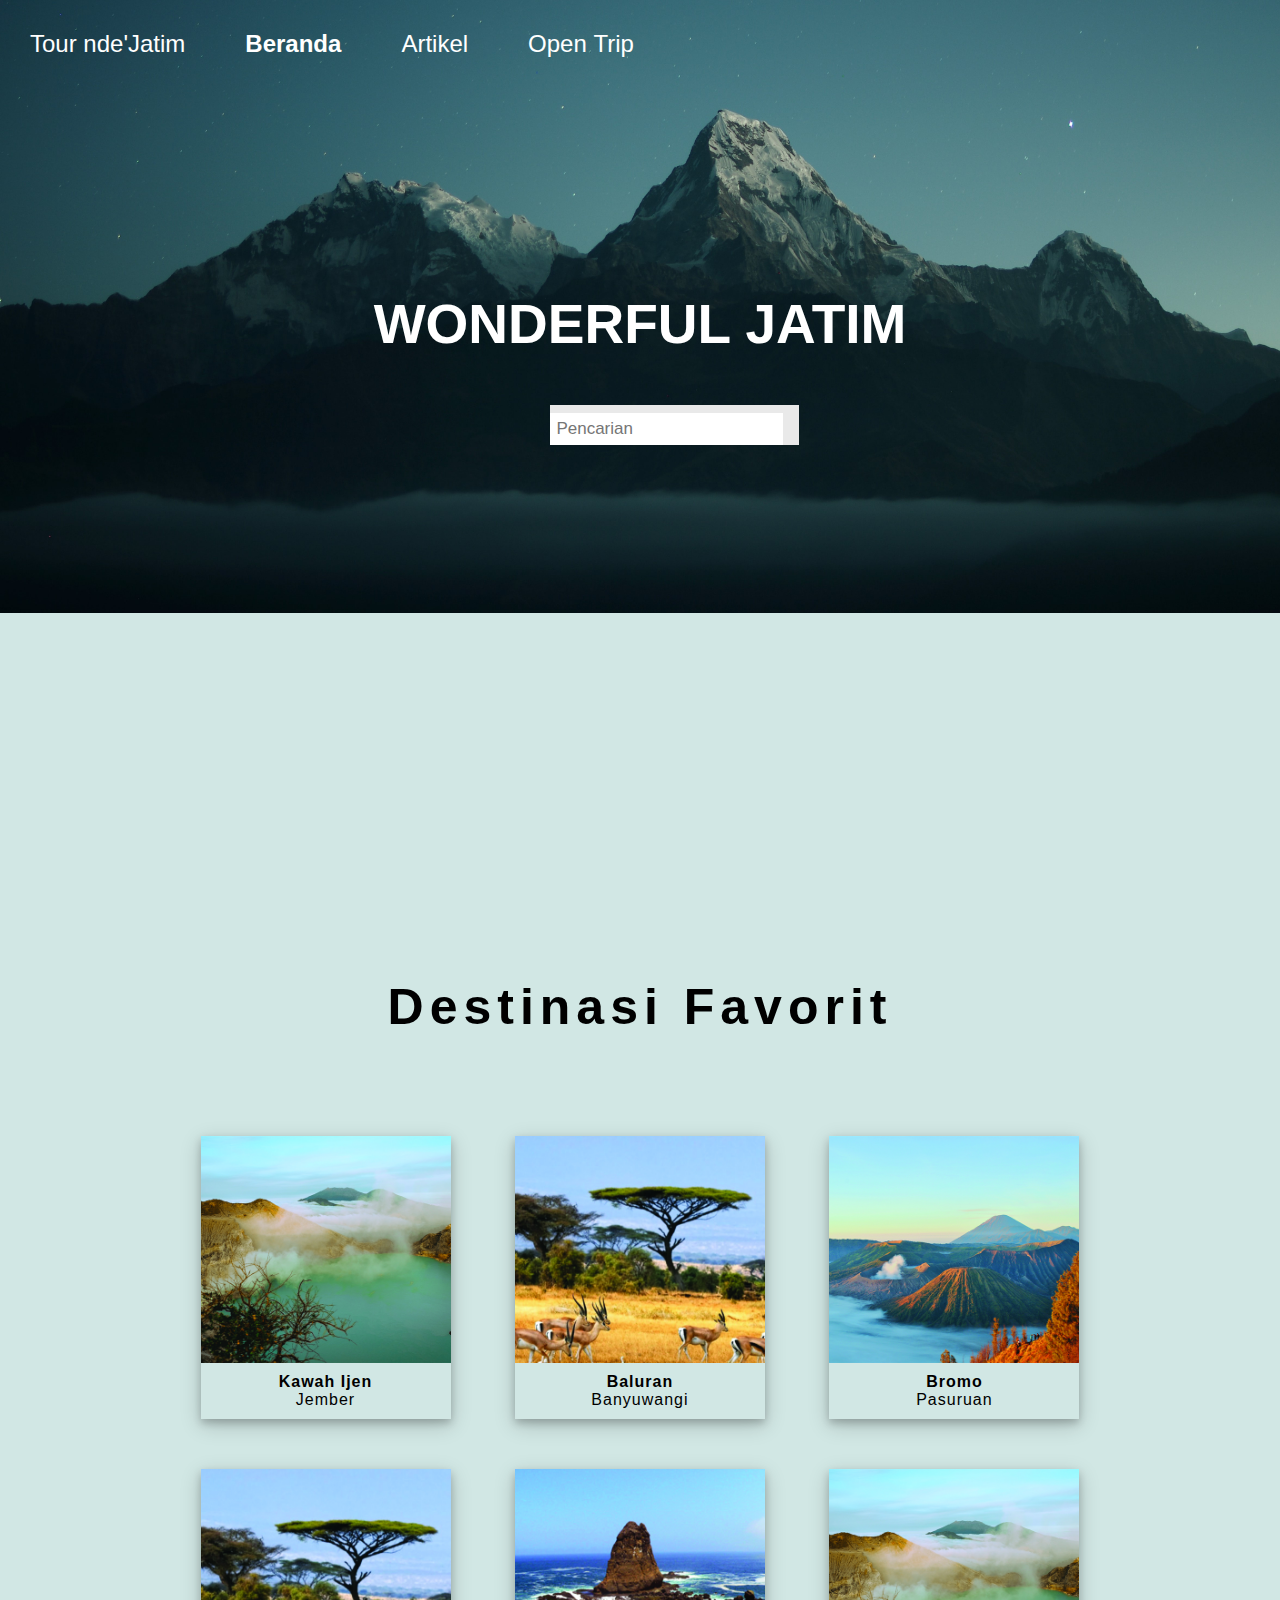
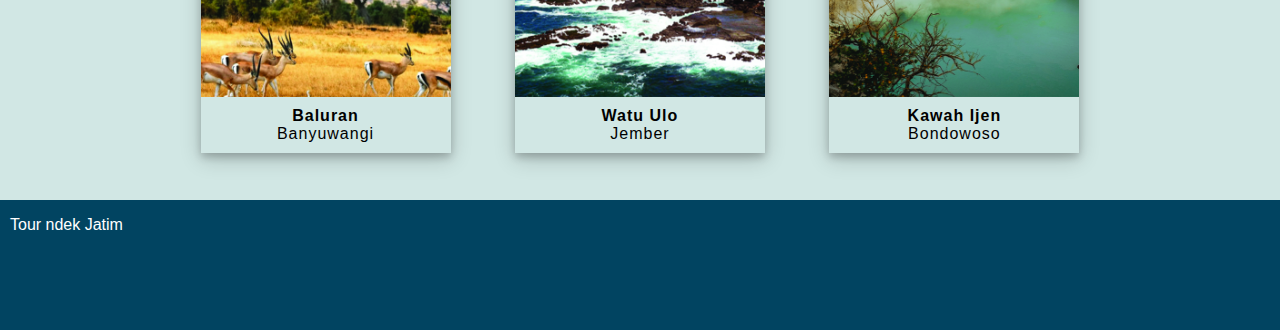
<file: index.html>
<html>
<head>
    <link rel="stylesheet" href="index.css">
        <title>Wonderful Jatim</title>


    </head>
	<body>
<header>
		<div class="judul">

				<nav>
					<ul>
						<li class= "tour"><a>Tour&nbsp;nde'Jatim</a></li>
						<li class= "menu" ><strong><a>Beranda</a></strong></li>
                        <a href="artikel.html" ><li class= "menu">Artikel</li></a>
                        <a href="opentrip.html" ><li class= "menu">Open&nbsp;Trip</li></a>
                        <div class="kontak"><a href="kontak.html">Contact us</a></div>
					</ul>
				</nav>


</div>
        <div class="tengah">

        <br>
        <h1>WONDERFUL JATIM</h1>
        </div>
    			</header>
        <div class="cari">
          <input type="text"  placeholder="Pencarian">
        </div>
        <br>

        
<div class="konten">
		<div class="isi">
			<h1 class="destinasi">Destinasi Favorit</h1>
			<div class="gambar">
				<div class="polaroid1">
					<img src="kawah%20ijen.jpg" alt="Norway" style="width:100%">
					<div class="container">
                        <p><a href ="opentrip1.html"><span class="thumbnail">Kawah Ijen</span></a> <br> Jember</p>
					</div>
				</div>
				<div class="polaroid1">
					<img src="balurann.jpg" alt="Norway" style="width:100%">
					<div class="container">
                        <p><a href =""><span class="thumbnail">Baluran</span> </a><br> Banyuwangi</p>
					</div>
				</div>
				<div class="polaroid2">
					<img src="bromoo.jpg" alt="Norway" style="width:100%">
					<div class="container">
						<p><a href=""><span class="thumbnail">Bromo</span> </a><br>Pasuruan</p>
					</div>
				</div>
				<br>
				<div class="polaroid1">
					<img src="balurann.jpg" alt="Norway" style="width:100%">
					<div class="container">
						<p><span class="thumbnail">Baluran</span> <br> Banyuwangi</p>
					</div>
				</div>
				<div class="polaroid1">
					<img src="watu%20ulo.jpg" alt="Norway" style="width:100%">
					<div class="container">
						<p><span class="thumbnail">Watu Ulo</span> <br>Jember</p>
					</div>
				</div>
				<div class="polaroid2">
					<img src="kawah ijen.jpg" alt="Norway" style="width:100%">
					<div class="container">
						<p><span class="thumbnail">Kawah Ijen</span> <br> Bondowoso</p>
					</div>
				</div>
			</div>
		</div>
	</div>
<div class="footer">
        Tour ndek Jatim
        </div>

    </body>
    

</html>
</file>
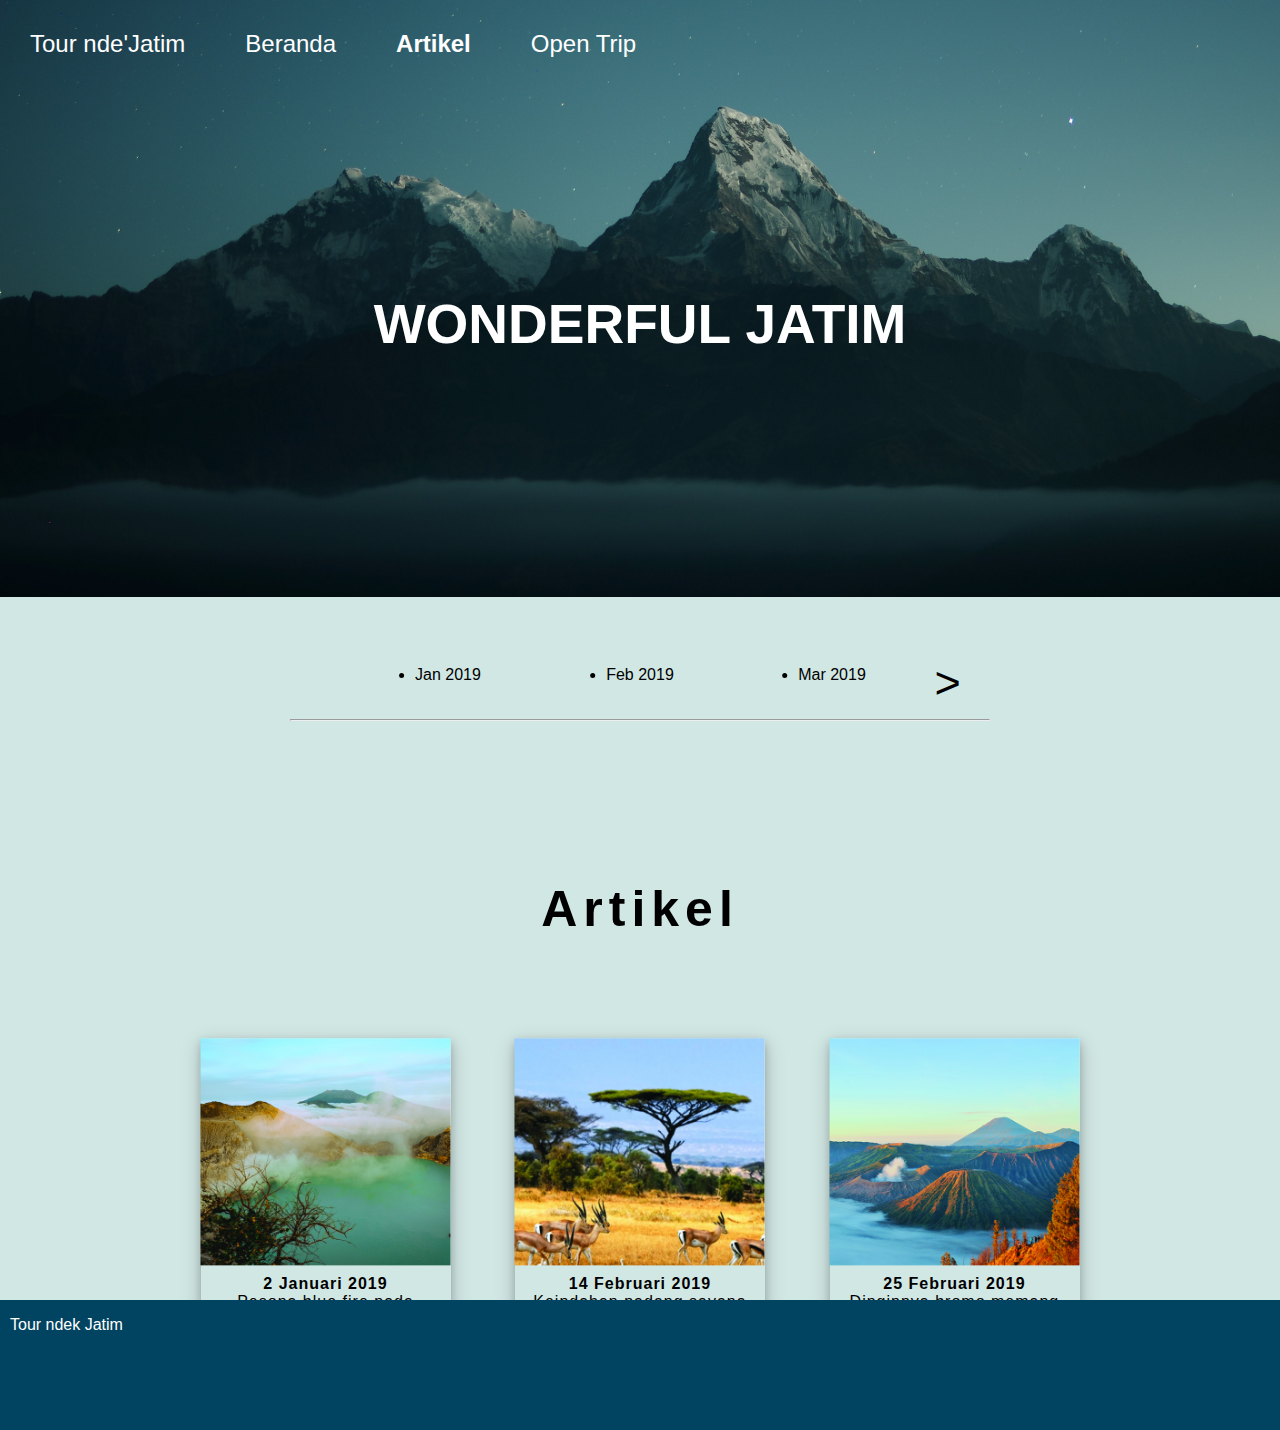
<file: artikel.html>
<html>
<head>
    <link rel="stylesheet" href="artikel.css">
        <title>Wonderful Jatim</title>


    </head>
	<body>
<header>
		<div class="judul">

				<nav>
					<ul>
						<li class= "tour"><a>Tour&nbsp;nde'Jatim</a></li>
						<a href="index.html"><li class= "menu" >Beranda</li></a>
						<li class= "menu"><strong><a>Artikel</a></strong></li>
						<a href="opentrip.html"><li class= "menu" >Open Trip</li></a>
                        <div class="kontak"><a href="kontak.html">Contact us</a></div>
					</ul>
				</nav>


</div>
        <div class="tengah">

        <br>
        <h1>WONDERFUL JATIM</h1>
        </div>
    			</header>

        <br>
        <div class="tanggal">
        <ul>

            <li class ="jan"><a href="">Jan 2019</a></li>
            <li class ="feb"><a href="">Feb 2019</a></li>
            <li class ="mar"><a href="">Mar 2019</a></li>
            <a href="artikel2.html" class="skip"> > </a>

            </ul>
        </div>
        <div class="garis"><strong><hr /></strong></div>
<div class="konten">
		<div class="isi">
			<h1 class="artikel">Artikel</h1>
			<div class="gambar">
				<div class="polaroid1">
                    
					<img src="kawah%20ijen.jpg" alt="Norway" style="width:100%">
					<div class="container">
                        <p><span class="thumbnail">2 Januari 2019</span> <a href =""><br> Pesona blue fire pada kawah ijen</a></p>
					</div>
				</div>
				<div class="polaroid1">
					<img src="balurann.jpg" alt="Norway" style="width:100%">
					<div class="container">
                    <p><span class="thumbnail">14 Februari 2019</span> <a href =""><br> Keindahan padang savana di baluran</a></p>
					</div>
				</div>
				<div class="polaroid2">
					<img src="bromoo.jpg" alt="Norway" style="width:100%">
					<div class="container">
                    <p><span class="thumbnail">25 Februari 2019</span> <a href =""><br> Dinginnya bromo memang selalu membekas</a></p>
					</div>
				</div>
				<br>


			</div>
		</div>
	</div>
<div class="footer">
        Tour ndek Jatim
        </div>
        
    </body>
    

</html>
</file>
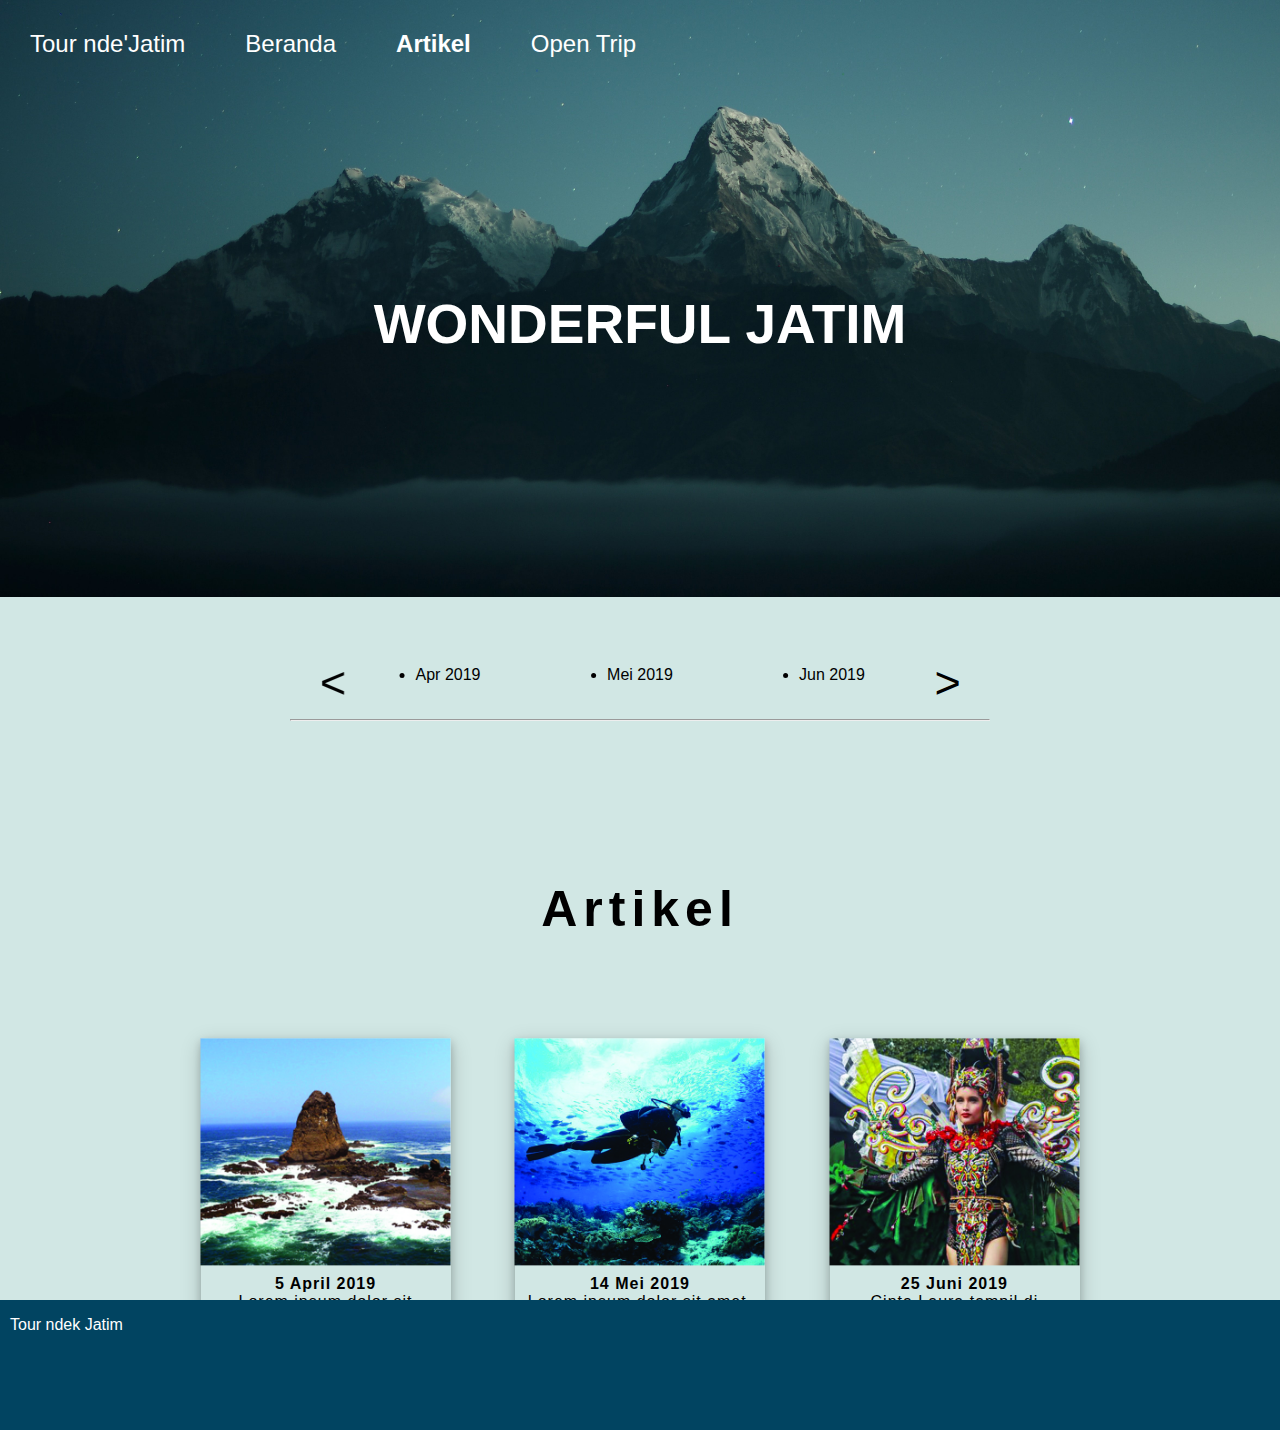
<file: artikel2.html>
<html>
<head>
    <link rel="stylesheet" href="artikel2.css">
        <title>Wonderful Jatim</title>


    </head>
	<body>
<header>
		<div class="judul">

				<nav>
					<ul>
						<li class= "tour"><a>Tour&nbsp;nde'Jatim</a></li>
						<a href="index.html"><li class= "menu" >Beranda</li></a>
						<li class= "menu"><strong><a>Artikel</a></strong></li>
						<a href="opentrip.html"><li class= "menu" >Open Trip</li></a>
                        <div class="kontak"><a href="kontak.html">Contact us</a></div>
					</ul>
				</nav>


</div>
        <div class="tengah">

        <br>
        <h1>WONDERFUL JATIM</h1>
        </div>
    			</header>

        <br>
        <div class="tanggal">
        <ul>
            <a href="artikel.html" class="back"> <span> > </span> </a>
            <li class ="jan"><a href="">Apr 2019</a></li>
            <li class ="feb"><a href="">Mei 2019</a></li>
            <li class ="mar"><a href="">Jun 2019</a></li>
            <a href="" class="skip"> > </a>

            </ul>
        </div>
        <div class="garis"><strong><hr /></strong></div>
<div class="konten">
		<div class="isi">
			<h1 class="artikel">Artikel</h1>
			<div class="gambar">
				<div class="polaroid1">
                    
					<img src="watu%20ulo.jpg" alt="Norway" style="width:100%">
					<div class="container">
                        <p><span class="thumbnail">5 April 2019</span> <a href =""><br> Lorem ipsum dolor sit amet,abauh</a></p>
					</div>
				</div>
				<div class="polaroid1">
					<img src="diving.jpg" alt="Norway" style="width:100%">
					<div class="container">
                    <p><span class="thumbnail">14 Mei 2019</span> <a href =""><br> Lorem ipsum dolor sit amet, consectetur</a></p>
					</div>
				</div>
				<div class="polaroid2">
					<img src="jfccinta.jpg" alt="Norway" style="width:100%">
					<div class="container">
                    <p><span class="thumbnail">25 Juni 2019</span> <a href ="jfc1.html"><br> Cinta Laura tampil di Jember Fashion Carnival</a></p>
					</div>
				</div>
				<br>


			</div>
		</div>
	</div>
<div class="footer">
        Tour ndek Jatim
        </div>
        
    </body>
    

</html>
</file>
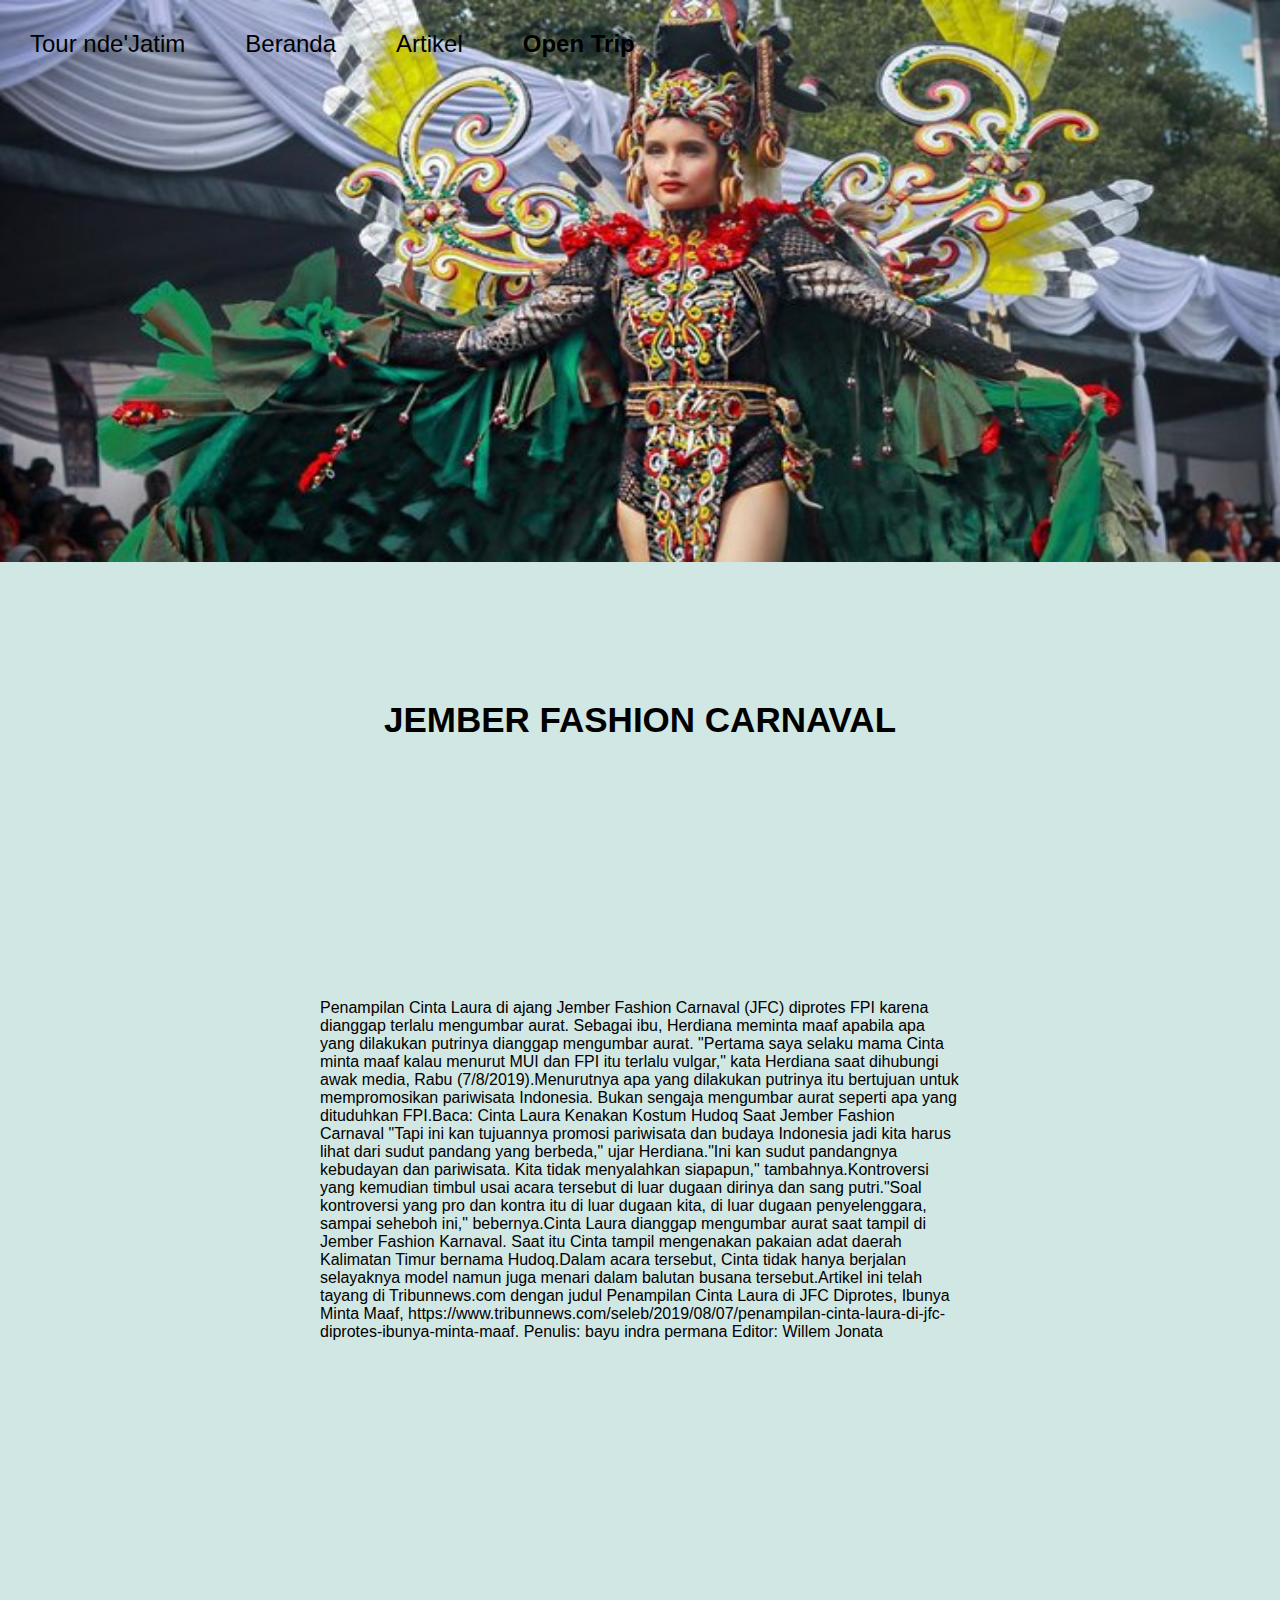
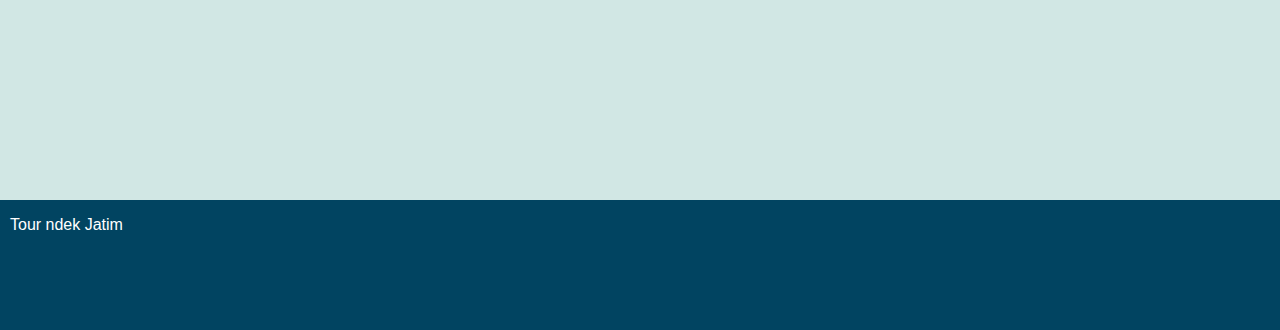
<file: jfc1.html>
<html>
<head>
    <link rel="stylesheet" href="jfc1.css">
        <title>Wonderful Jatim</title>


    </head>
	<body>
<header>
		<div class="judul">

				<nav>
					<ul>
						<li class= "tour"><a>Tour&nbsp;nde'Jatim</a></li>
                        <li class= "menu" ><a href="index.html">Beranda</a></li>
                        <li class= "menu"><a href="artikel.html">Artikel</a></li>
						<li class= "menu"><strong><a>Open&nbsp;Trip</a></strong></li>
                        <div class="kontak"><a href="kontak.html">Contact us</a></div>
					</ul>
				</nav>


</div>
        <div class="tengah">

        <br>
        <h1></h1>
        </div>
    			</header>

        <br>

        
        <div class="destinasi">

        <br>
        <h1>JEMBER FASHION CARNAVAL</h1>
        <P>
            Penampilan Cinta Laura di ajang Jember Fashion Carnaval (JFC) diprotes FPI karena dianggap terlalu mengumbar aurat.
Sebagai ibu, Herdiana meminta maaf apabila apa yang dilakukan putrinya dianggap mengumbar aurat.
"Pertama saya selaku mama Cinta minta maaf kalau menurut MUI dan FPI itu terlalu vulgar," kata Herdiana saat dihubungi awak media, Rabu (7/8/2019).Menurutnya apa yang dilakukan putrinya itu bertujuan untuk mempromosikan pariwisata Indonesia. Bukan sengaja mengumbar aurat seperti apa yang dituduhkan FPI.Baca: Cinta Laura Kenakan Kostum Hudoq Saat Jember Fashion Carnaval
"Tapi ini kan tujuannya promosi pariwisata dan budaya Indonesia jadi kita harus lihat dari sudut pandang yang berbeda," ujar Herdiana."Ini kan sudut pandangnya kebudayan dan pariwisata. Kita tidak menyalahkan siapapun," tambahnya.Kontroversi yang kemudian timbul usai acara tersebut di luar dugaan dirinya dan sang putri."Soal kontroversi yang pro dan kontra itu di luar dugaan kita, di luar dugaan penyelenggara, sampai seheboh ini," bebernya.Cinta Laura dianggap mengumbar aurat saat tampil di Jember Fashion Karnaval. Saat itu Cinta tampil mengenakan pakaian adat daerah Kalimatan Timur bernama Hudoq.Dalam acara tersebut, Cinta tidak hanya berjalan selayaknya model namun juga menari dalam balutan busana tersebut.Artikel ini telah tayang di Tribunnews.com dengan judul Penampilan Cinta Laura di JFC Diprotes, Ibunya Minta Maaf, https://www.tribunnews.com/seleb/2019/08/07/penampilan-cinta-laura-di-jfc-diprotes-ibunya-minta-maaf.
Penulis: bayu indra permana
Editor: Willem Jonata
        </P>
        </div>
        


<div class="footer">
        Tour ndek Jatim
        </div>

        
    </body>
    

</html>
</file>
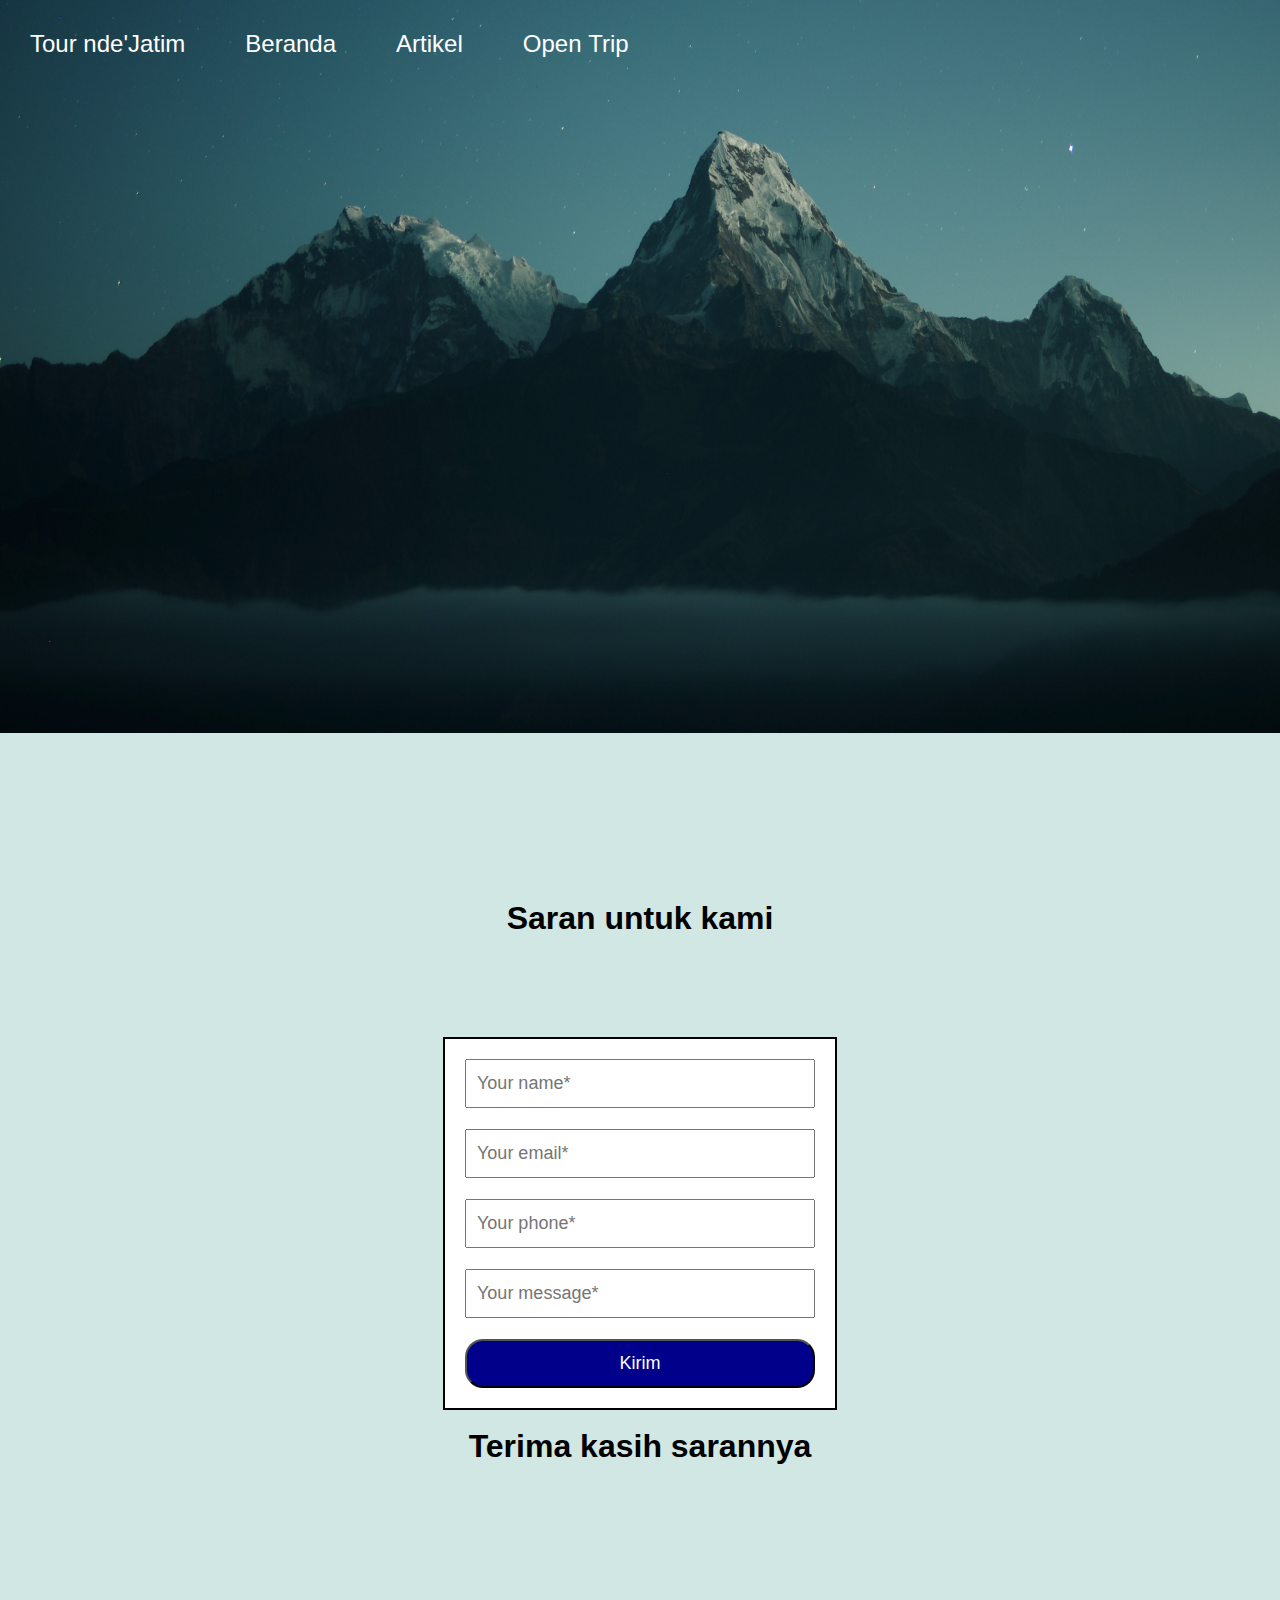
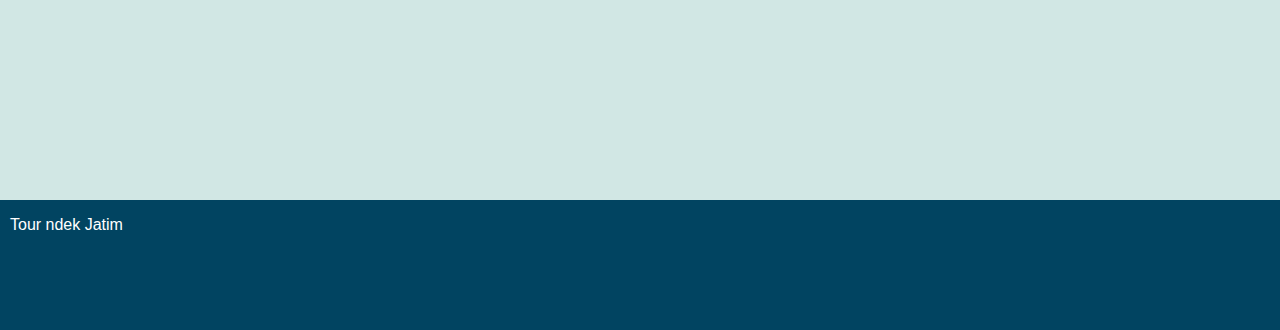
<file: kontak.html>
<html>
<head>
    <link rel="stylesheet" href="kontak.css">
    <script type="text/javascript" src=""></script>
        <title>Wonderful Jatim</title>


    </head>
	<body>
<header>
		<div class="judul">

				<nav>
					<ul>
						<li class= "tour"><a>Tour&nbsp;nde'Jatim</a></li>
						<li class= "menu" ><a>Beranda</a></li>
                        <a href="artikel.html" ><li class= "menu">Artikel</li></a>
                        <a href="opentrip.html" ><li class= "menu">Open&nbsp;Trip</li></a>
                        <div class="login"><strong><a href="">Contact Us</a></strong></div>
					</ul>
				</nav>
       

</div>
     </header>
 <body>
   <h1><center>Saran untuk kami</center></h1>
   <form class="kontak">
        <input type="text" name="nama" required placeholder="Your name*"><br>
       <br>
        <input type="email" name="email" required placeholder="Your email*"><br>
       <br>
        <input type="tel" name="no tel" required placeholder="Your phone*"><br>  
       <br>
        <input type="text" name="pesan" required placeholder="Your message*"><br>
       <br>
        <input type="button" value="Kirim" onclick="window.location.href='index.html'"/>
   </form>
     <br>
     <h1><center>Terima kasih sarannya</center></h1>
</body>
<div class="footer">
        Tour ndek Jatim
        </div>


    </body>
    

</html>
</file>
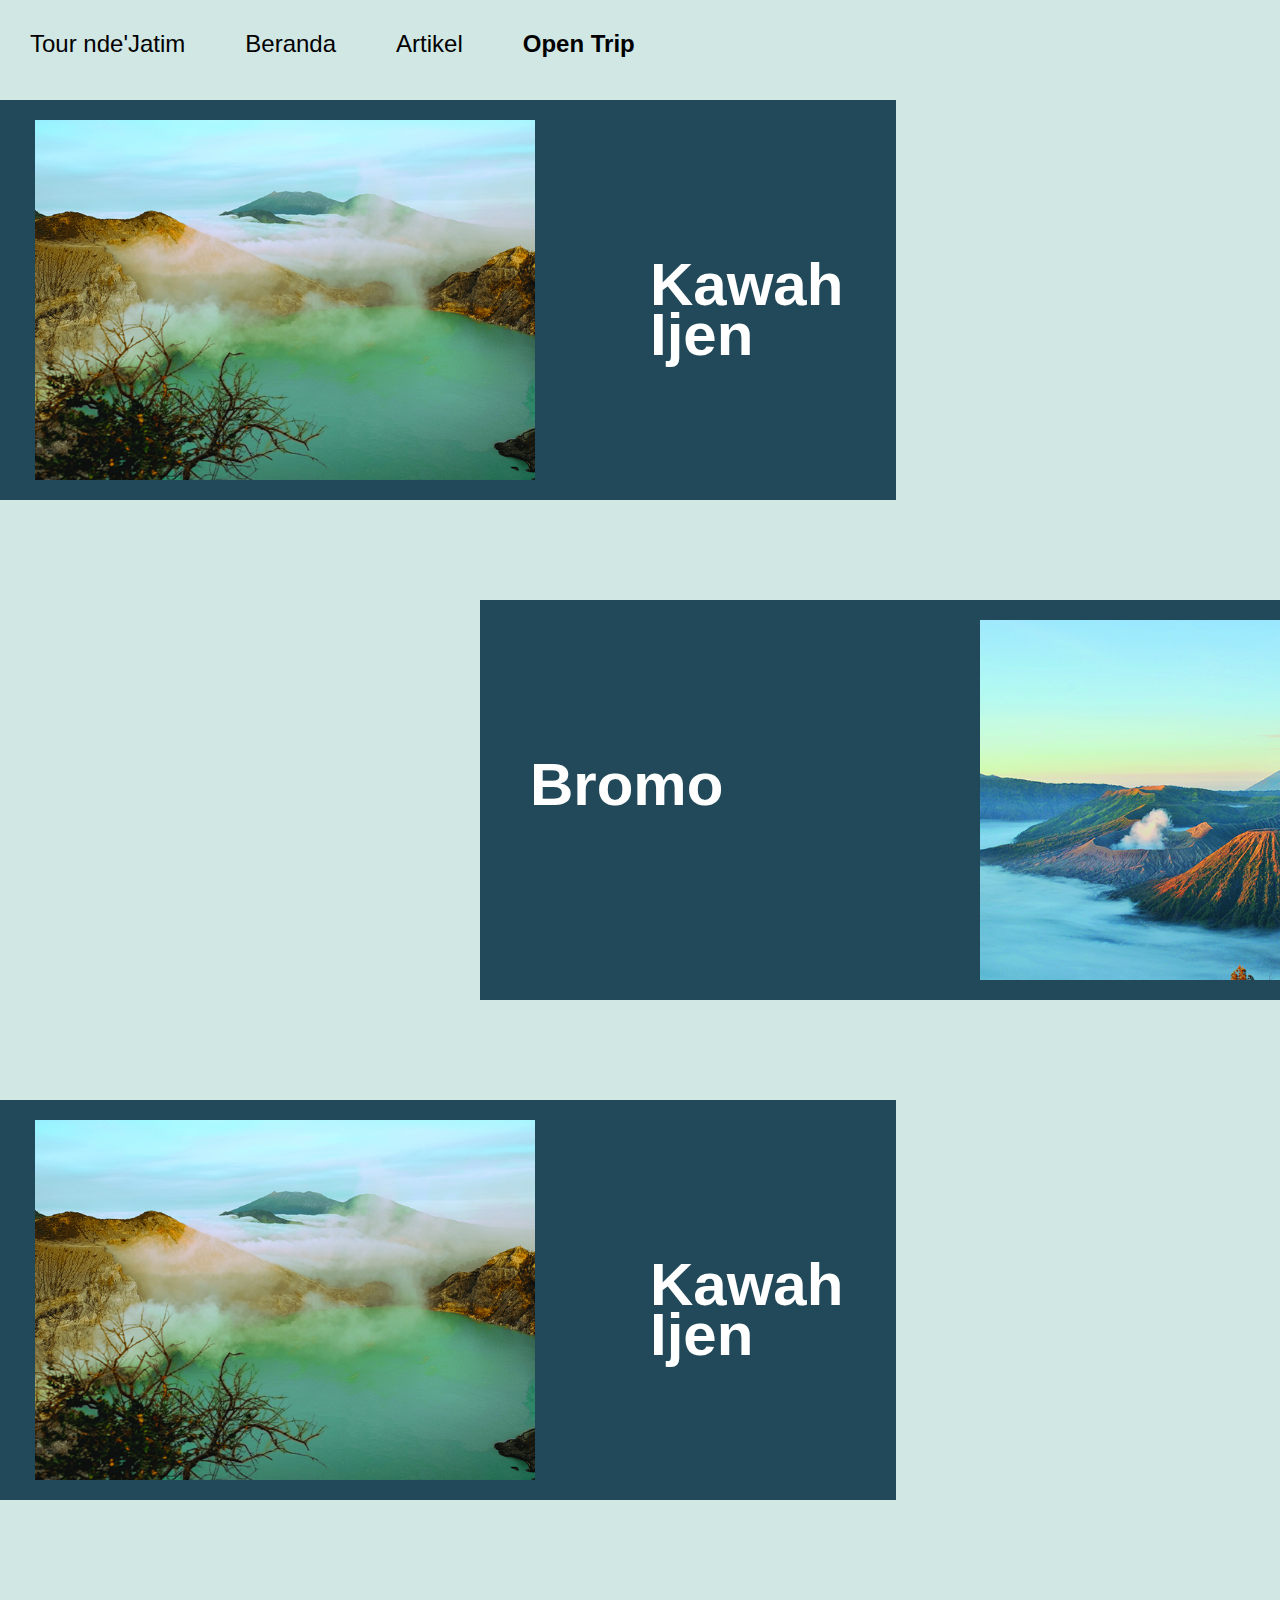
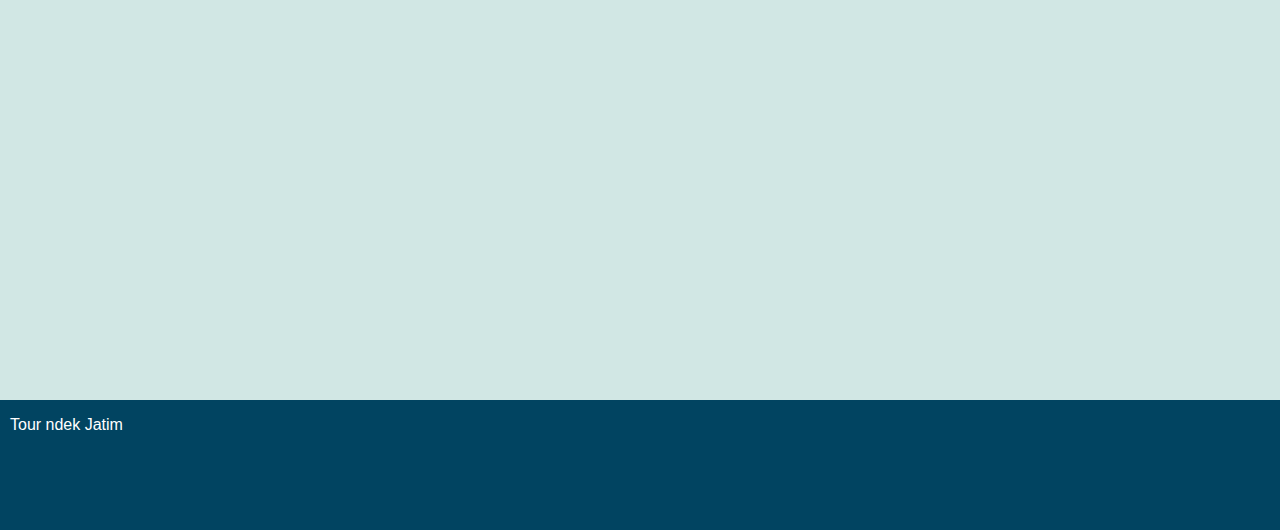
<file: opentrip.html>
<html>
<head>
    <link rel="stylesheet" href="opentrip.css">
        <title>Wonderful Jatim</title>


    </head>
	<body>
<header>
		<div class="judul">

				<nav>
					<ul>
						<li class= "tour"><a>Tour&nbsp;nde'Jatim</a></li>
						<li class= "menu" ><a href="index.html">Beranda</a></li>
						<li class= "menu"><a href="artikel.html">Artikel</a></li>
						<li class= "menu" ><strong><a href="">Open Trip</a></strong></li>
                        <div class="kontak"><a href="kontak.html">Contact us</a></div>
					</ul>
				</nav>


</div>

    			</header>
        <div class="trip1">
        <img class="gbrtrip1" src="kawah%20ijen%202.jpg">
        <h1 class="tekstrip1"><a href="opentrip1.html">Kawah Ijen</a></h1>
        </div>
        <div class="trip2">
        <img class="gbrtrip2" src="bromo2.jpg">
        <h1 class="tekstrip2"><a href="">Bromo</a></h1>
        </div>
        <div class="trip3">
        <img class="gbrtrip3" src="kawah%20ijen%202.jpg">
        <h1 class="tekstrip3"><a href="">Kawah Ijen</a></h1>
        </div>
    
    
<div class="footer">
        Tour ndek Jatim
        </div>
        
    </body>
    

</html>
</file>
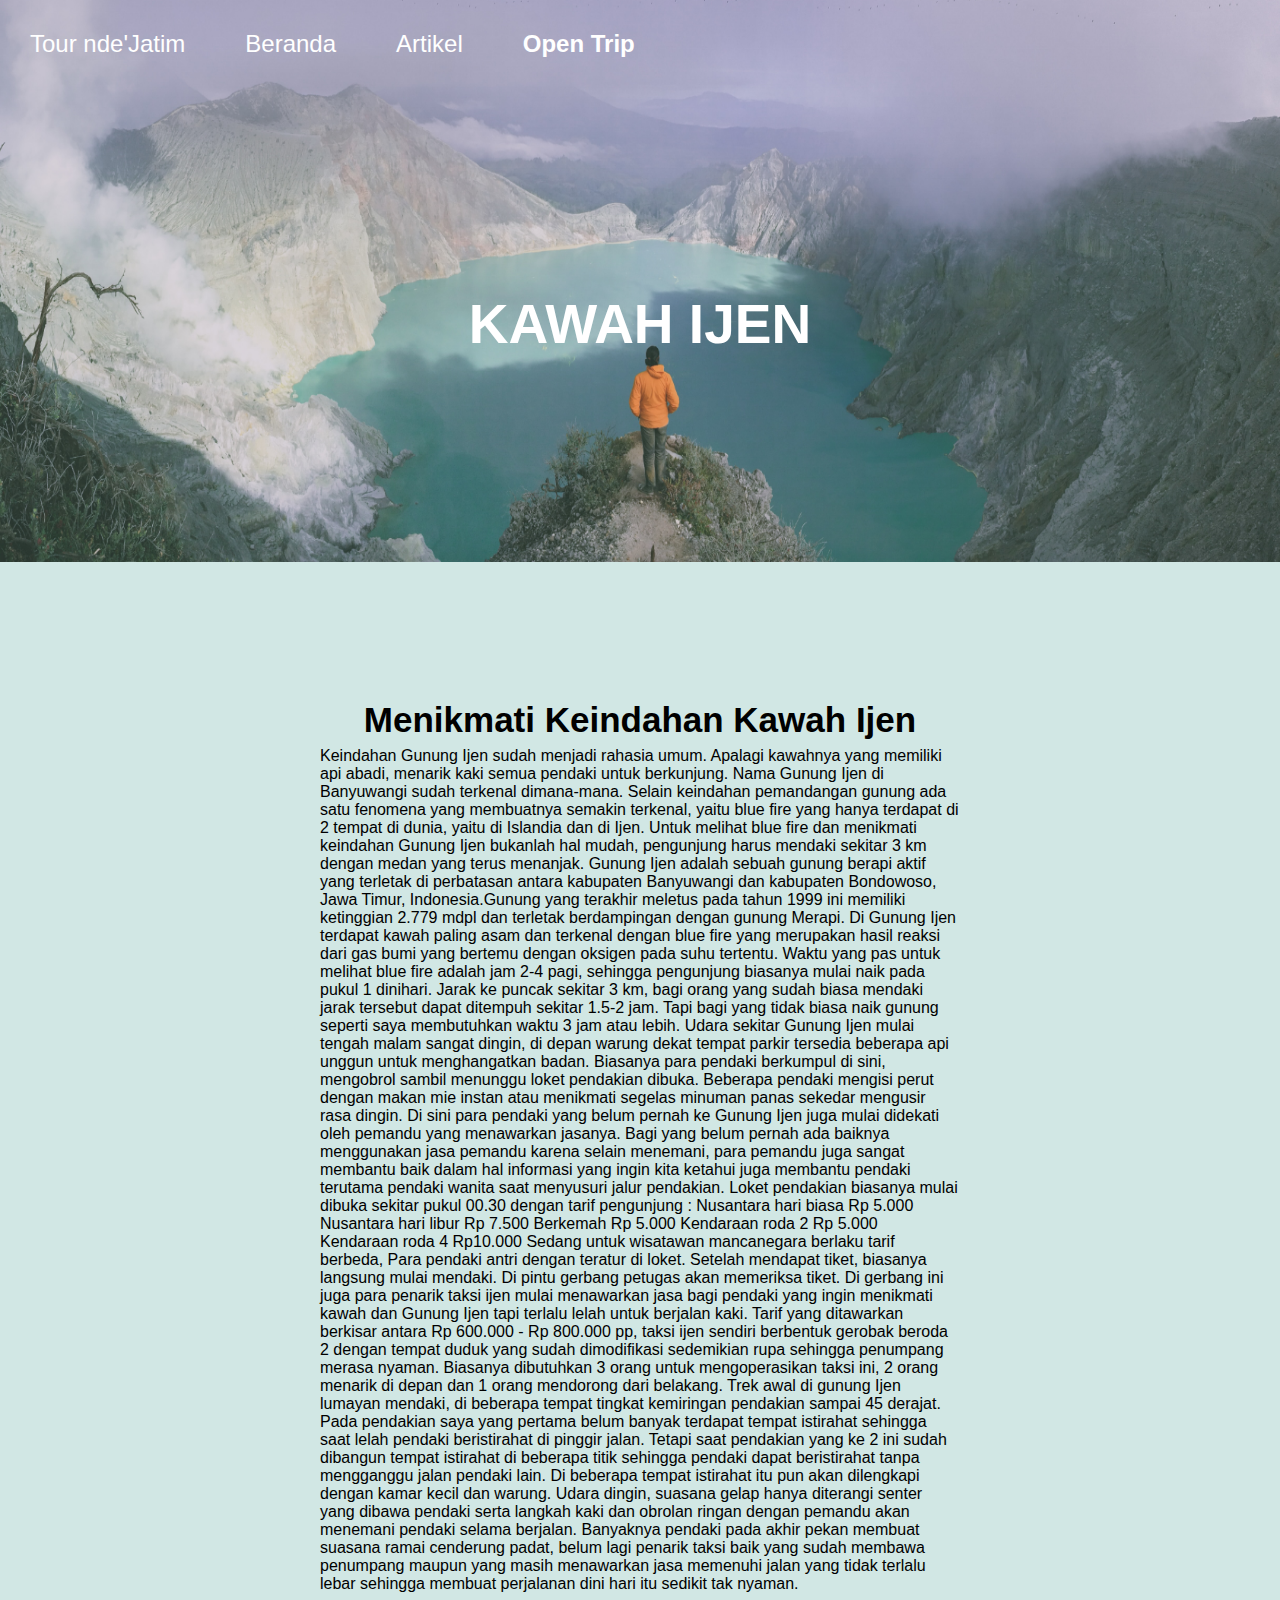
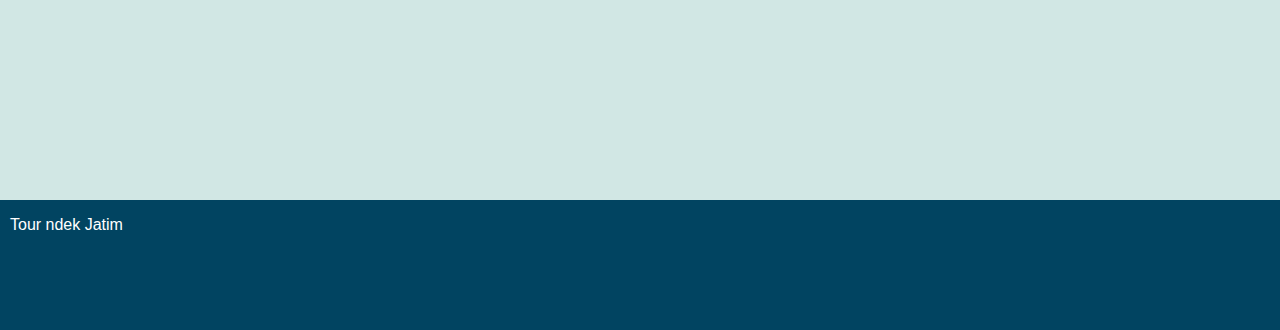
<file: opentrip1.html>
<html>
<head>
    <link rel="stylesheet" href="opentrip1.css">
        <title>Wonderful Jatim</title>


    </head>
	<body>
<header>
		<div class="judul">

				<nav>
					<ul>
						<li class= "tour"><a>Tour&nbsp;nde'Jatim</a></li>
						<a href="index.html"><li class= "menu" >Beranda</li></a>
						<a href="artikel.html"><li class= "menu">Artikel</li></a>
						<li class= "menu"><strong><a>Open&nbsp;Trip</a></strong></li>
                        <div class="kontak"><a href="kontak.html">Contact us</a></div>
					</ul>
				</nav>


</div>
        <div class="tengah">

        <br>
        <h1>KAWAH IJEN</h1>
        </div>
    			</header>

        <br>

        
        <div class="destinasi">

        <br>
        <h1>Menikmati Keindahan Kawah Ijen</h1>
        <P>
            Keindahan Gunung Ijen sudah menjadi rahasia umum. Apalagi kawahnya yang memiliki api abadi, menarik kaki semua pendaki untuk berkunjung.

Nama Gunung Ijen di Banyuwangi sudah terkenal dimana-mana. Selain keindahan pemandangan gunung ada satu fenomena yang membuatnya semakin terkenal, yaitu blue fire yang hanya terdapat di 2 tempat di dunia, yaitu di Islandia dan di Ijen.

Untuk melihat blue fire dan menikmati keindahan Gunung Ijen bukanlah hal mudah, pengunjung harus mendaki sekitar 3 km dengan medan yang terus menanjak.

Gunung Ijen adalah sebuah gunung berapi aktif yang terletak di perbatasan antara kabupaten Banyuwangi dan kabupaten Bondowoso, Jawa Timur, Indonesia.Gunung yang terakhir meletus pada tahun 1999 ini memiliki ketinggian 2.779 mdpl dan terletak berdampingan dengan gunung Merapi.

Di Gunung Ijen terdapat kawah paling asam dan terkenal dengan blue fire yang merupakan hasil reaksi dari gas bumi yang bertemu dengan oksigen pada suhu tertentu. Waktu yang pas untuk melihat blue fire adalah jam 2-4 pagi, sehingga pengunjung biasanya mulai naik pada pukul 1 dinihari.

Jarak ke puncak sekitar 3 km, bagi orang yang sudah biasa mendaki jarak tersebut dapat ditempuh sekitar 1.5-2 jam. Tapi bagi yang tidak biasa naik gunung seperti saya membutuhkan waktu 3 jam atau lebih.

Udara sekitar Gunung Ijen mulai tengah malam sangat dingin, di depan warung dekat tempat parkir tersedia beberapa api unggun untuk menghangatkan badan. Biasanya para pendaki berkumpul di sini, mengobrol sambil menunggu loket pendakian dibuka.

Beberapa pendaki mengisi perut dengan makan mie instan atau menikmati segelas minuman panas sekedar mengusir rasa dingin. Di sini para pendaki yang belum pernah ke Gunung Ijen juga mulai didekati oleh pemandu yang menawarkan jasanya.

Bagi yang belum pernah ada baiknya menggunakan jasa pemandu karena selain menemani, para pemandu juga sangat membantu baik dalam hal informasi yang ingin kita ketahui juga membantu pendaki terutama pendaki wanita saat menyusuri jalur pendakian.

Loket pendakian biasanya mulai dibuka sekitar pukul 00.30 dengan tarif pengunjung :

Nusantara hari biasa Rp 5.000

Nusantara hari libur Rp 7.500

Berkemah Rp 5.000

Kendaraan roda 2 Rp 5.000

Kendaraan roda 4 Rp10.000

Sedang untuk wisatawan mancanegara berlaku tarif berbeda, Para pendaki antri dengan teratur di loket. Setelah mendapat tiket, biasanya langsung mulai mendaki. Di pintu gerbang petugas akan memeriksa tiket.  Di gerbang ini juga para penarik taksi ijen mulai menawarkan jasa bagi pendaki yang ingin menikmati kawah dan Gunung Ijen tapi terlalu lelah untuk berjalan kaki.

Tarif yang ditawarkan berkisar antara Rp 600.000 - Rp 800.000 pp, taksi ijen sendiri berbentuk gerobak beroda 2 dengan tempat duduk yang sudah dimodifikasi sedemikian rupa sehingga penumpang merasa nyaman. Biasanya dibutuhkan 3 orang untuk mengoperasikan taksi ini, 2 orang menarik di depan dan 1 orang mendorong dari belakang.

Trek awal di gunung Ijen lumayan mendaki, di beberapa tempat tingkat kemiringan pendakian sampai 45 derajat. Pada pendakian saya yang pertama belum banyak terdapat tempat istirahat sehingga saat lelah pendaki beristirahat di pinggir jalan. Tetapi saat pendakian yang ke 2 ini sudah dibangun tempat istirahat di beberapa titik sehingga pendaki dapat beristirahat tanpa mengganggu jalan pendaki lain. Di beberapa tempat istirahat itu pun akan dilengkapi dengan kamar kecil dan warung.

Udara dingin, suasana gelap hanya diterangi senter yang dibawa pendaki serta langkah kaki dan obrolan ringan dengan pemandu akan menemani pendaki selama berjalan. Banyaknya pendaki pada akhir pekan membuat suasana ramai cenderung padat, belum lagi penarik taksi baik yang sudah membawa penumpang maupun yang masih menawarkan jasa memenuhi jalan yang tidak terlalu lebar sehingga membuat perjalanan dini hari itu sedikit tak nyaman.
        </P>
        </div>
        


<div class="footer">
        Tour ndek Jatim
        </div>

        
    </body>
    

</html>
</file>
<file: index.css>
article, aside, details, figcaption, figure, 
footer, header, hgroup, menu, nav, section {
	display: block;
}
/* Jika ukuran layar 680px atau kurang dari itu */

@media screen and (max-width:680px){

	#body{
		width: auto;
		float: none;
	}
	#sidebar{
		width: auto;
		float: none;
	}
}
/* Jika ukuran layar 480px atau kurang */

@media screen and (max-width: 480px) {

#header{
height: auto;
}
#sidebar{
display: none;
}
}
body{
    background-color: #d1e7e4;
    background-image: url(daniel-leone-v7daTKlZzaw-unsplash3.jpg);
    background-size: 100% 35%;
    background-repeat: no-repeat;
    
    
}
*{
    margin: 0;
    padding: 0;
    font-family: sans-serif
}

a{
    text-decoration: none;
}

.judul{
    width: 100%;
    height: 100%;
    font-size: 24;

}

.judul ul{
    display: inline-flex;
    margin: 20px;
    list-style: none;

}
.judul ul li{
    margin: 10px 50px 10px 10px;
    color: white;
    cursor: pointer;
}


.menu{
    float: right;
    list-style-type: none;
    margin-top: 25px;
}
.kontak a{
    text-decoration: none;
    color: white;
}
.kontak{
    position: absolute;
    margin-left: 1350px;
    margin-top: 7px;
}

.tengah{
    position: absolute;
    top: 35%;
    left: 50%;
    transform: translate(-50%,-50%);
}

.tengah h1{
    color: white;
    font-size: 55px;
}

.cari{
    position: absolute;
    top: 45%;
    left: 43%;
    border: 0px solid #dbdbdb;
    overflow: hidden;
    background-color: #e9e9e9;
        
}

.cari input{
    float: right;
    padding: 6px;
    border: none;
    margin-top: 8px;
    margin-right: 16px;
    font-size: 17px;
}

.destinasi{
	text-align: center;
	font-family: 'Source Sans Pro', sans-serif;
    letter-spacing: 6px;
	font-weight: 900;
	font-size: 50px;
	margin-top: 60px;
	margin-bottom: 50px;
	color: black;
}
a{
    text-decoration: none;
}

.gambar{
	margin: auto;
	width: 879px;
	/* border: 2px solid black; */
}
.gambar a{
    text-decoration: none;
    color: black;
    
}

div.polaroid1 {
	display: inline-block;
	margin-right: 60px;
	margin-top: 50px;
	width: 250px;
	box-shadow: 0 4px 8px 0 rgba(0, 0, 0, 0.2), 0 6px 20px 0 rgba(0, 0, 0, 0.19);
	text-align: center;
	font-family: 'Source Sans Pro', sans-serif;
	font-size: 16px;
	font-weight: 400;
	letter-spacing: 1px;
	
  }
  div.polaroid2 {
	display: inline-block;
	margin-top: 50px;
	width: 250px;
	box-shadow: 0 4px 8px 0 rgba(0, 0, 0, 0.2), 0 6px 20px 0 rgba(0, 0, 0, 0.19);
	text-align: center;
	font-family: 'Source Sans Pro', sans-serif;
	font-size: 16px;
	font-weight: 400;
	letter-spacing: 1px;
	
  }

  div.container {
	padding: 10px;
  }
  .container .thumbnail{
	  font-weight: bold;
  }
.footer{
    width: 100%;
    height: 130px;
    padding-left: 10px;
    line-height: 50px;
    background: #014461;
    color: #fff;
    position: absolute;
    top: 1800px;
}
</file>
<file: artikel.css>
body{
    background-color: #d1e7e4;
    background-image: url(daniel-leone-v7daTKlZzaw-unsplash3.jpg);
    background-size: 100% 65%;
    background-repeat: no-repeat;
    
    
}
*{
    margin: 0;
    padding: 0;
    font-family: sans-serif
}

a{
    text-decoration: none;
}
.judul{
    width: 100%;
    height: 100%;
    font-size: 24;

}

.judul ul{
    display: inline-flex;
    margin: 20px;
    list-style: none;

}
.judul ul li{
    margin: 10px 50px 10px 10px;
    color: white;
    cursor: pointer;

}
.kontak a{
    text-decoration: none;
    color: white;
}
.kontak{
    position: absolute;
    margin-left: 1350px;
    margin-top: 7px;
}

.menu{
    float: right;
    list-style-type: none;
    margin-top: 25px;
}

.tengah{
    position: absolute;
    top: 35%;
    left: 50%;
    transform: translate(-50%,-50%);
}

.tengah h1{
    color: white;
    font-size: 55px;
}
.tanggal a{
    color: black;

    text-decoration: none;
}
.jan{
    position: absolute;
    top: 75%;
    left: 35%;
    transform: translate(-50%,-50%);
}
.feb{
    position: absolute;
    top: 75%;
    left: 50%;
    transform: translate(-50%,-50%);
}

.mar{
    position: absolute;
    top: 75%;
    left: 65%;
    transform: translate(-50%,-50%);
}
.skip{
    position: absolute;
    top: 73%;
    left: 73%;
    font-size: 45;
}
.garis{
    position: absolute;
    top: 80%;
    left: 50%;
    width: 700px;

    color: black;
    transform: translate(-50%,-50%);
    
}

.konten{
    position: absolute;
    top: 120%;
    left: 50%;
    transform: translate(-50%,-50%);
}

.artikel{
	text-align: center;
	font-family: 'Source Sans Pro', sans-serif;
    letter-spacing: 6px;
	font-weight: 900;
	font-size: 50px;
	margin-top: 60px;
	margin-bottom: 50px;
	color: black;
}
a{
    text-decoration: none;
}

.gambar{
	margin: auto;
	width: 879px;
	/* border: 2px solid black; */
}
.gambar a{
    color: black;
    text-decoration: none;
}

div.polaroid1 {
	display: inline-block;
	margin-right: 60px;
	margin-top: 50px;
	width: 250px;
	box-shadow: 0 4px 8px 0 rgba(0, 0, 0, 0.2), 0 6px 20px 0 rgba(0, 0, 0, 0.19);
	text-align: center;
	font-family: 'Source Sans Pro', sans-serif;
	font-size: 16px;
	font-weight: 400;
	letter-spacing: 1px;
	
  }
  div.polaroid2 {
	display: inline-block;
	margin-top: 50px;
	width: 250px;
	box-shadow: 0 4px 8px 0 rgba(0, 0, 0, 0.2), 0 6px 20px 0 rgba(0, 0, 0, 0.19);
	text-align: center;
	font-family: 'Source Sans Pro', sans-serif;
	font-size: 16px;
	font-weight: 400;
	letter-spacing: 1px;
	
  }

  div.container {
	padding: 10px;
  }
  .container .thumbnail{
	  font-weight: bold;
  }
.footer{
    width: 100%;
    height: 130px;
    padding-left: 10px;
    line-height: 50px;
    background: #014461;
    color: #fff;
    position: absolute;
    top: 1300px;
}
</file>
<file: artikel2.css>
body{
    background-color: #d1e7e4;
    background-image: url(daniel-leone-v7daTKlZzaw-unsplash3.jpg);
    background-size: 100% 65%;
    background-repeat: no-repeat;
    
    
}
*{
    margin: 0;
    padding: 0;
    font-family: sans-serif
}

a{
    text-decoration: none;
}
.judul{
    width: 100%;
    height: 100%;
    font-size: 24;

}

.judul ul{
    display: inline-flex;
    margin: 20px;
    list-style: none;

}
.judul ul li{
    margin: 10px 50px 10px 10px;
    color: white;
    cursor: pointer;
}
.kontak a{
    text-decoration: none;
    color: white;
}
.kontak{
    position: absolute;
    margin-left: 1350px;
    margin-top: 7px;
}



.menu{
    float: right;
    list-style-type: none;
    margin-top: 25px;
}

.tengah{
    position: absolute;
    top: 35%;
    left: 50%;
    transform: translate(-50%,-50%);
}

.tengah h1{
    color: white;
    font-size: 55px;
}
.tanggal a{
    color: black;

    text-decoration: none;
}
.jan{
    position: absolute;
    top: 75%;
    left: 35%;
    transform: translate(-50%,-50%);
}
.feb{
    position: absolute;
    top: 75%;
    left: 50%;
    transform: translate(-50%,-50%);
}

.mar{
    position: absolute;
    top: 75%;
    left: 65%;
    transform: translate(-50%,-50%);
}
.back{
    position: absolute;
    top: 73%;
    left: 25%;
    transform: rotateY(180deg);
    font-size: 45;
}
.skip{
    position: absolute;
    top: 73%;
    left: 73%;
    font-size: 45;
}
.garis{
    position: absolute;
    top: 80%;
    left: 50%;
    width: 700px;

    color: black;
    transform: translate(-50%,-50%);
    
}

.konten{
    position: absolute;
    top: 120%;
    left: 50%;
    transform: translate(-50%,-50%);
}

.artikel{
	text-align: center;
	font-family: 'Source Sans Pro', sans-serif;
    letter-spacing: 6px;
	font-weight: 900;
	font-size: 50px;
	margin-top: 60px;
	margin-bottom: 50px;
	color: black;
}
a{
    text-decoration: none;
}

.gambar{
	margin: auto;
	width: 879px;
	/* border: 2px solid black; */
}
.gambar a{
    color: black;
    text-decoration: none;
}

div.polaroid1 {
	display: inline-block;
	margin-right: 60px;
	margin-top: 50px;
	width: 250px;
	box-shadow: 0 4px 8px 0 rgba(0, 0, 0, 0.2), 0 6px 20px 0 rgba(0, 0, 0, 0.19);
	text-align: center;
	font-family: 'Source Sans Pro', sans-serif;
	font-size: 16px;
	font-weight: 400;
	letter-spacing: 1px;
	
  }
  div.polaroid2 {
	display: inline-block;
	margin-top: 50px;
	width: 250px;
	box-shadow: 0 4px 8px 0 rgba(0, 0, 0, 0.2), 0 6px 20px 0 rgba(0, 0, 0, 0.19);
	text-align: center;
	font-family: 'Source Sans Pro', sans-serif;
	font-size: 16px;
	font-weight: 400;
	letter-spacing: 1px;
	
  }

  div.container {
	padding: 10px;
  }
  .container .thumbnail{
	  font-weight: bold;
  }
.footer{
    width: 100%;
    height: 130px;
    padding-left: 10px;
    line-height: 50px;
    background: #014461;
    color: #fff;
    position: absolute;
    top: 1300px;
}
</file>
<file: jfc1.css>
body{
    background-color: #d1e7e4;
    background-image: url(jfc%20foto.jpg);
    background-size: 100% 60%;
    background-repeat: no-repeat;
    
    
}
*{
    margin: 0;
    padding: 0;
    font-family: sans-serif
}
a{
    text-decoration: none;
    color: black;
}

.judul{
    width: 100%;
    height: 100%;
    font-size: 24;

}

.judul ul{
    display: inline-flex;
    margin: 20px;
    list-style: none;

}
.judul ul li{
    margin: 10px 50px 10px 10px;
    color: white;
    cursor: pointer;
}
.kontak a{
    text-decoration: none;
    color: black;
}
.kontak{
    position: absolute;
    margin-left: 1350px;
    margin-top: 7px;
}

.menu{
    float: right;
    list-style-type: none;
    margin-top: 25px;
}

.tengah{
    position: absolute;
    top: 35%;
    left: 50%;
    transform: translate(-50%,-50%);
}

.tengah h1{
    color: white;
    font-size: 55px;
}




.destinasi h1{
    position: absolute;
    top: 80%;
    left: 50%;
    color: black;
    font-size: 35px;
    transform: translate(-50%,-50%);
}
.destinasi p{
    position: absolute;
    top: 130%;
    left: 50%;
    transform: translate(-50%,-50%);
    
}
.footer{
    width: 100%;
    height: 130px;
    padding-left: 10px;
    line-height: 50px;
    background: #014461;
    color: #fff;
    position: absolute;
    top: 1800px;
</file>
<file: kontak.css>
article, aside, details, figcaption, figure, 
footer, header, hgroup, menu, nav, section {
	display: block;
}
body{
    background-color: #d1e7e4;
    background-image: url(daniel-leone-v7daTKlZzaw-unsplash3.jpg);
    background-size: 100% 50%;
    background-repeat: no-repeat;
    
    
}
*{
    margin: 0;
    padding: 0;
    font-family: sans-serif
}

a{
    text-decoration: none;
}

.judul{
    width: 100%;
    height: 100%;
    font-size: 24;

}

.judul ul{
    display: inline-flex;
    margin: 20px;
    list-style: none;

}
.judul ul li{
    margin: 10px 50px 10px 10px;
    color: white;
    cursor: pointer;
}


.menu{
    float: right;
    list-style-type: none;
    margin-top: 25px;
}
.login a{
    text-decoration: none;
    color: white;
}
.login{
    position: absolute;
    margin-left: 1350px;
    margin-top: 7px;
}
.kontak{
    background-color: white;

width: 350px;

padding: 20px;

margin: auto;

margin-top: 100px;

border: 2px solid black;

font-size: 18px;
}
input

{

width: 100%;

padding: 12px 10px;

box-sizing: border-box;

font-size: 18px;

}

 

input[type=button]

{

background-color: darkblue;

border-radius:18px;

color: white;

}
.footer{
    width: 100%;
    height: 130px;
    padding-left: 10px;
    line-height: 50px;
    background: #014461;
    color: #fff;
    position: absolute;
    top: 1800px;
}
</file>
<file: opentrip.css>
body{
    background-color: #d1e7e4;
    
}
*{
    margin: 0;
    padding: 0;
    font-family: sans-serif
}

a{
    text-decoration: none;
}
.judul{
    width: 100%;
    height: 100%;
    font-size: 24;

}
.judul a{
    text-decoration: none;
    color: black;
}

.judul ul{
    display: inline-flex;
    margin: 20px;
    list-style: none;

}
.judul ul li{
    margin: 10px 50px 10px 10px;
    color: white;
    cursor: pointer;
}
.kontak a{
    text-decoration: none;
    color: black;
}
.kontak{
    position: absolute;
    margin-left: 1350px;
    margin-top: 7px;
    
}


.menu{
    float: right;
    list-style-type: none;
    margin-top: 25px;
}

.tengah{
    position: absolute;
    top: 35%;
    left: 50%;
    transform: translate(-50%,-50%);
}

.tengah h1{
    color: white;
    font-size: 55px;
}

.trip1{
    width: 70%;
    height: 400px;
    margin-left: 0px;
    line-height: 50px;
    background: #22495a;
    position: absolute;
    top: 100px;
}
.tekstrip1 a{
    text-decoration: none;
    color: white;
}
.tekstrip1{
    position: absolute;
    padding-top: 160px;
    margin-left: 650px;
    font-size: 60;
}
.gbrtrip1{
    position: absolute;
    width: 500px;
    height: 360px;
    padding-top: 20px;
    padding-left: 35px;
    
}
.trip2{
    width: 70%;
    height: 400px;
    margin-left: 480px;
    line-height: 50px;
    background: #22495a;
    position: absolute;
    top: 600px;
}
.tekstrip2 a{
    text-decoration: none;
    color: white;
}
.tekstrip2{
    position: absolute;
    padding-top: 160px;
    margin-left: 50px;
    font-size: 60;
}
.gbrtrip2{
    position: absolute;
    width: 500px;
    height: 360px;
    padding-top: 20px;
    padding-left: 500px;
    
}
.trip3{
    width: 70%;
    height: 400px;
    margin-left: 0px;
    line-height: 50px;
    background: #22495a;
    position: absolute;
    top: 1100px;
}
.tekstrip3 a{
    text-decoration: none;
    color: white;
}
.tekstrip3{
    position: absolute;
    padding-top: 160px;
    margin-left: 650px;
    font-size: 60;
}
.gbrtrip3{
    position: absolute;
    width: 500px;
    height: 360px;
    padding-top: 20px;
    padding-left: 35px;
    
}
.footer{
    width: 100%;
    height: 130px;
    padding-left: 10px;
    line-height: 50px;
    background: #014461;
    color: #fff;
    position: absolute;
    top: 2000px;
}
</file>
<file: opentrip1.css>
body{
    background-color: #d1e7e4;
    background-image: url(mashudi-soedjono-bCr1OlF_VOw-unsplash2.png);
    background-size: 100% 60%;
    background-repeat: no-repeat;
    
    
}
*{
    margin: 0;
    padding: 0;
    font-family: sans-serif
}
a{
    text-decoration: none;
}

.judul{
    width: 100%;
    height: 100%;
    font-size: 24;

}

.judul ul{
    display: inline-flex;
    margin: 20px;
    list-style: none;

}
.judul ul li{
    margin: 10px 50px 10px 10px;
    color: white;
    cursor: pointer;
}
.kontak a{
    text-decoration: none;
    color: white;
}
.kontak{
    position: absolute;
    margin-left: 1350px;
    margin-top: 7px;
}

.menu{
    float: right;
    list-style-type: none;
    margin-top: 25px;
}

.tengah{
    position: absolute;
    top: 35%;
    left: 50%;
    transform: translate(-50%,-50%);
}

.tengah h1{
    color: white;
    font-size: 55px;
}




.destinasi h1{
    position: absolute;
    top: 80%;
    left: 50%;
    color: black;
    font-size: 35px;
    transform: translate(-50%,-50%);
}
.destinasi p{
    position: absolute;
    top: 130%;
    left: 50%;
    transform: translate(-50%,-50%);
    
}
.footer{
    width: 100%;
    height: 130px;
    padding-left: 10px;
    line-height: 50px;
    background: #014461;
    color: #fff;
    position: absolute;
    top: 1800px;
</file>
